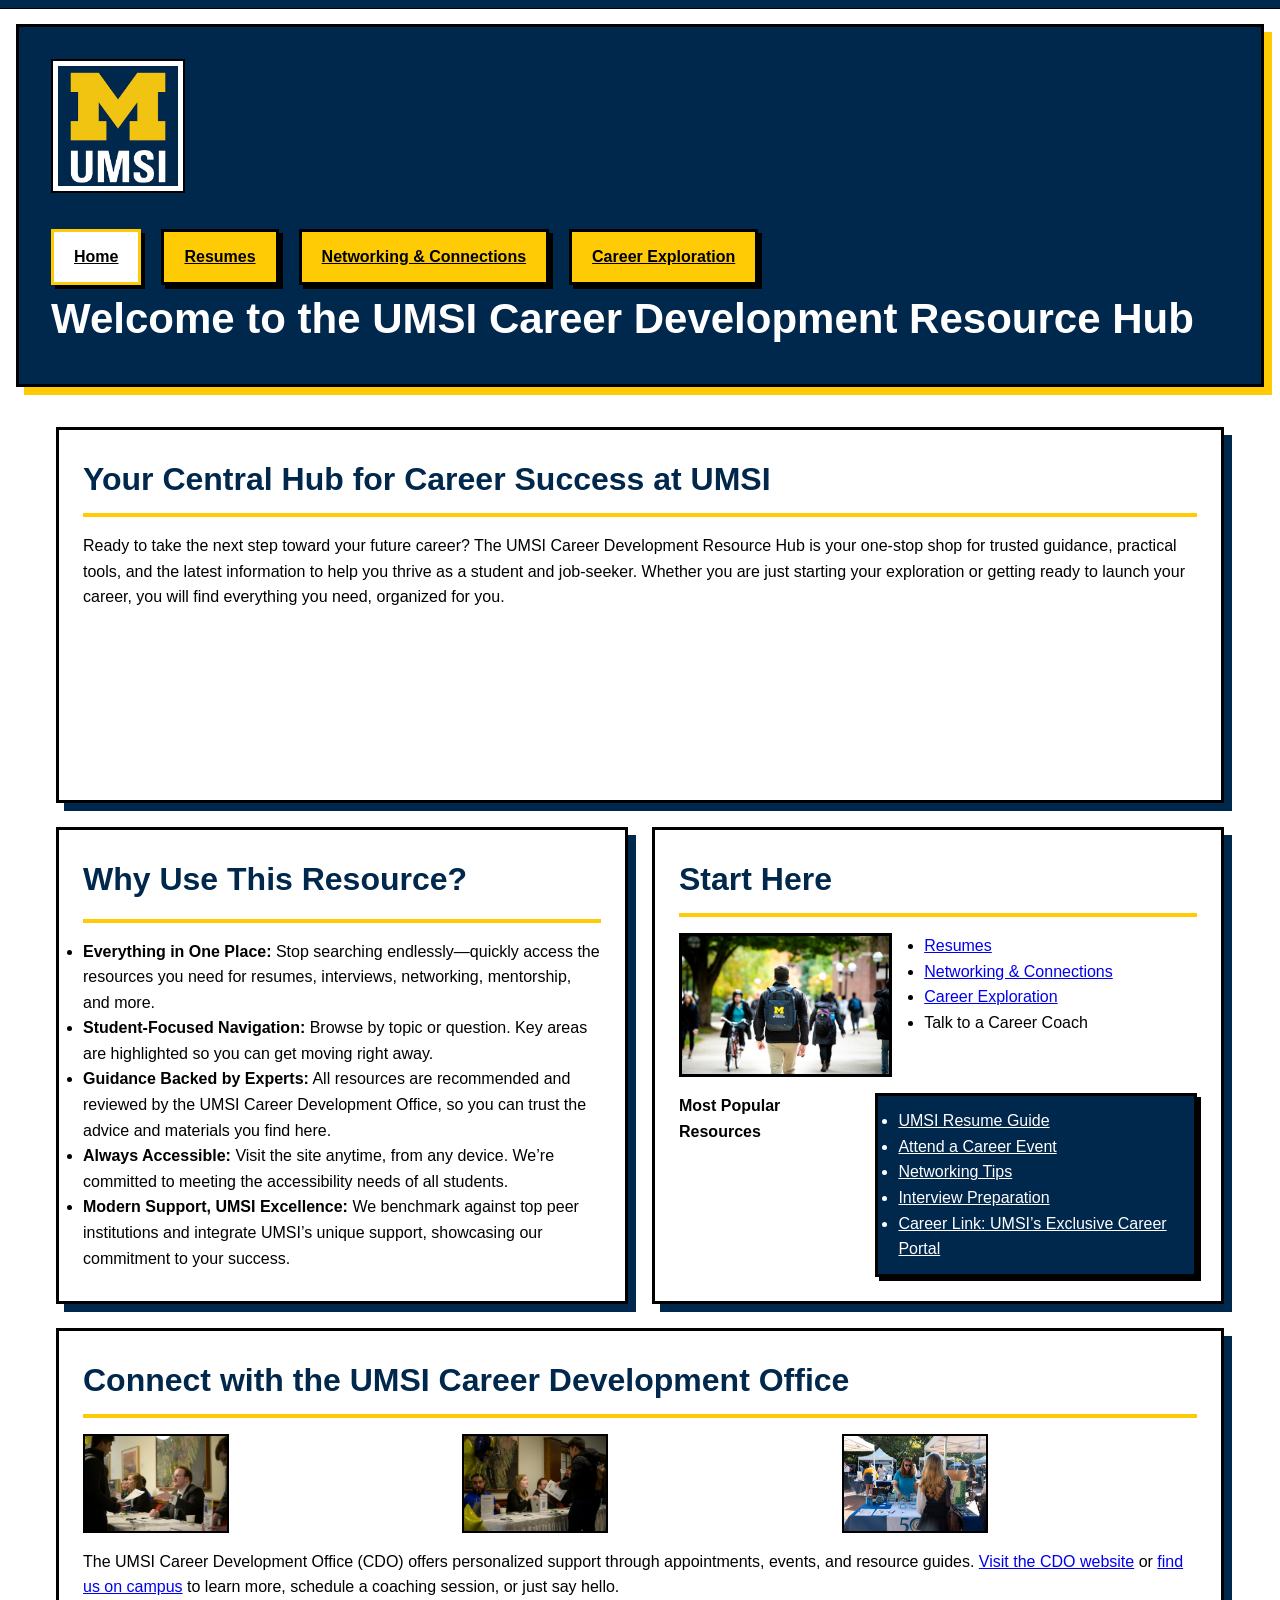
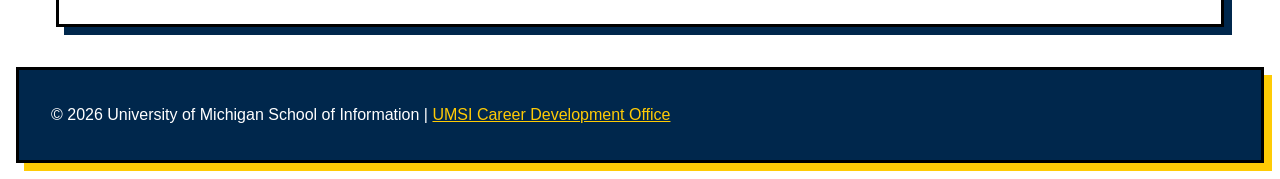
<file: index.html>
<!DOCTYPE html>
<html lang="en">
<head>
    <meta charset="UTF-8">
    <meta name="viewport" content="width=device-width, initial-scale=1.0">
    <link rel="stylesheet" href="css/html5reset.css">
    <link rel="stylesheet" href="css/styles.css">
    <title>MSI Career Development Resource Hub</title>
</head>
<body>

    <header>
  <div class="skip"><a href="">Skip to Main Content</a></div>
        <img src="images/UMSI_signature_vertical_informal_solidblue.jpg" alt="UMSI Logo">
        <nav>
            <ul>
                <li class="active"><a href = "index.html">Home</a></li>
                <li><a href = "resume.html">Resumes</a></li>
                <li><a href = "Networking.html">Networking & Connections</a></li>
                <li><a href = "planning.html">Career Exploration</a></li>
            </ul>
             <div id="scroll-progress-container">
    <div id="scroll-progress"></div>
</div>
        </nav>
    <h1>Welcome to the UMSI Career Development Resource Hub</h1>
    </header>

    <main id="main-content" class="container">
      <section>
      <h2>Your Central Hub for Career Success at UMSI</h2>
      <p>
        Ready to take the next step toward your future career? The UMSI Career Development Resource Hub is your one-stop shop for trusted guidance, practical tools, and the latest information to help you thrive as a student and job-seeker. Whether you are just starting your exploration or getting ready to launch your career, you will find everything you need, organized for you.
      </p>
      <div class="iframe-container">
      <iframe src="https://www.youtube.com/embed/GSjGeDYJ5Nk?si=qhxJPRTIT___x8hG" title="YouTube video player" frameborder="0" allow="accelerometer; autoplay; clipboard-write; encrypted-media; gyroscope; picture-in-picture; web-share" referrerpolicy="strict-origin-when-cross-origin" allowfullscreen></iframe>
    </div>
  </section>

    <section>
      <h2>Why Use This Resource?</h2>


      <ul>
        <li><strong>Everything in One Place:</strong> Stop searching endlessly—quickly access the resources you need for resumes, interviews, networking, mentorship, and more.</li>
        <li><strong>Student-Focused Navigation:</strong> Browse by topic or question. Key areas are highlighted so you can get moving right away.</li>
        <li><strong>Guidance Backed by Experts:</strong> All resources are recommended and reviewed by the UMSI Career Development Office, so you can trust the advice and materials you find here.</li>
        <li><strong>Always Accessible:</strong> Visit the site anytime, from any device. We’re committed to meeting the accessibility needs of all students.</li>
        <li><strong>Modern Support, UMSI Excellence:</strong> We benchmark against top peer institutions and integrate UMSI’s unique support, showcasing our commitment to your success.</li>
      </ul>
    </section>


    <section>
      <h2>Start Here</h2>
      <div>
        <img src="images/UMSI_CampusFall_UMSIBackpack_02.jpg" alt="A student wears a UMSI backpack in fall on the drag.">
        <ul>
            <li><a href="resume.html">Resumes</a></li>
            <li><a href = "Networking.html">Networking & Connections</a></li>
            <li><a href = "planning.html">Career Exploration</a></li>
            <li><a>Talk to a Career Coach</a></li>
        </ul>
      </div>

      <div>
        <h3>Most Popular Resources</h3>
        <ul class="subset">
          <li><a href="https://docs.google.com/document/d/1_1GfDJyVGIgE82MZjVhuWT_aB_2Hcj1NN62FUCXoR_o/edit?tab=t.0" target="_blank">UMSI Resume Guide</a></li>
          <li><a href="https://umich.instructure.com/courses/137916/pages/attend-an-event" target="_blank">Attend a Career Event</a></li>
          <li><a href="https://docs.google.com/document/d/18HMt79BU8ovGf9z7_P7No5tuwUS6qHNW5u0sgrepLtE/edit?tab=t.0" target="_blank">Networking Tips</a></li>
          <li><a href="https://docs.google.com/presentation/d/15n-XqsFEntdbkZz89K-ohf7Or1NnCt5CQNDG-6fh2a0/edit?usp=sharing"target="_blank">Interview Preparation</a></li>
          <li><a href="https://si-umich.12twenty.com/Login" target="_blank">Career Link: UMSI’s Exclusive Career Portal</a></li>
        </ul>
      </div>
    </section>

    <section>
      <h2>Connect with the UMSI Career Development Office</h2>
      <div class="collage">
        <img src="images/resume1.jpg" alt="A student talks to a recruiter at umsi career fair.">
        <img src="images/resume2.jpg" alt="A student talks to a recruiter at a career fair.">
        <img src="images/MCOMMONS-Earthfest2025-4.jpg" alt="A student talks to a recruiter at a career fair.">
      </div>
      <p>
        The UMSI Career Development Office (CDO) offers personalized support through appointments, events, and resource guides. <a href="https://umich.instructure.com/courses/137916" target="_blank">Visit the CDO website</a> or <a href="https://www.si.umich.edu/about-umsi/getting-umsi" target="_blank">find us on campus</a> to learn more, schedule a coaching session, or just say hello.
      </p>
    </section>
       
        <!-- Content taken & modified from UMGPT with the prompt, "Write me a webpage of intro content to help meet the following requirements - this is for the home page": and then pasted in the client objectives & project requirements"
        UMGPT. (2025). UMGPT ( GPT-4.1 August 25th version) [Large language model]. -->
    </main>
    <footer>
        <p>&copy; <span id="current-year"></span> University of Michigan School of Information | <a href="https://umich.instructure.com/courses/137916">UMSI Career Development Office</a></p>
        </footer>
        <script>
// Logic adapted from KirstyF (Stack Overflow: https://stackoverflow.com/q/78168399)
const progress = () => {
    // We use documentElement to track the scroll of the entire page
    const winScroll = window.pageYOffset || document.documentElement.scrollTop;
    const height = document.documentElement.scrollHeight - document.documentElement.clientHeight;
    const scrollProgress = (winScroll / height) * 100;
    
    const progressBar = document.getElementById('scroll-progress');
    if (progressBar) {
        progressBar.style.width = scrollProgress + "%";
    }
}

window.addEventListener('scroll', progress);
document.getElementById('current-year').textContent = new Date().getFullYear();
</script>
</body>
</html>

<!-- Title: "Yellowed" CSS Style
Author: Stephanie Eckles & contributors (stylestage.dev)
Date Accessed: June 11, 2024
Type: CSS Style Inspiration
Availability: https://stylestage.dev/styles/yellowed/
Note: Style concepts inspired this design.

Title: Source code from JSFiddle
Author: Unknown (JSFiddle user, no author listed)
Date accessed: June 11, 2024
Type: Source code (HTML/CSS/JavaScript)
Availability: https://jsfiddle.net/fh0tL1as/
Note: Used algorithm/concept as reference for the FAQ accordions 

Title: CSS Box-Shadow Property 
ReferenceAuthor: W3Schools.comDate 
Accessed: June 11, 2024
Type: Documentation/Reference
Availability: https://www.w3schools.com/cssref/css3_pr_box-shadow.php
Note: Box shadow property uses this as a reference.

Title: Vanilla JavaScript to show scroll progress bar that fills only while scrolling
ReferenceAuthor: Stack Overflow (community contributors)
Date Accessed: March 29, 2026
Type: Q&A / Technical Reference
Availability: https://stackoverflow.com/questions/78168399/vanilla-javascript-to-show-scroll-progress-bar-that-fills-only-while-scrolling-t
Note: Implementing a scroll progress bar in vanilla JavaScript.-->
</file>
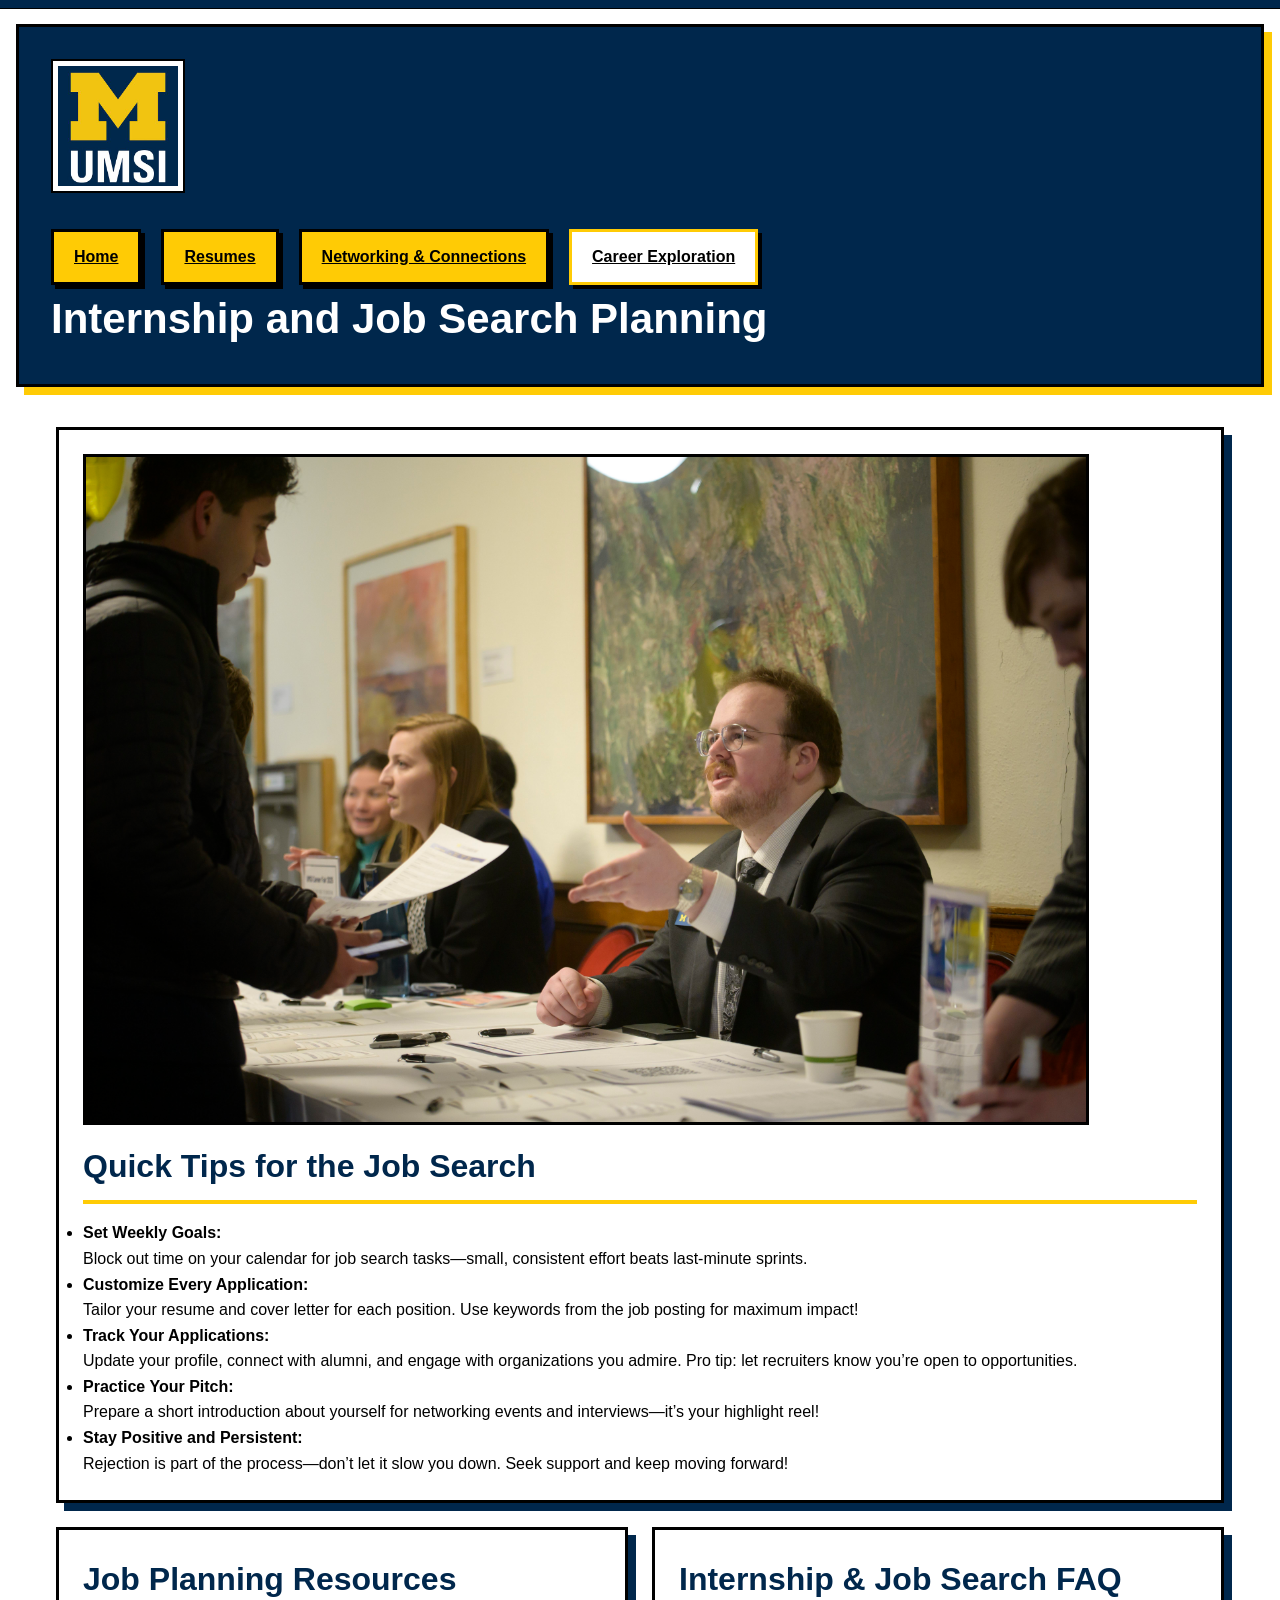
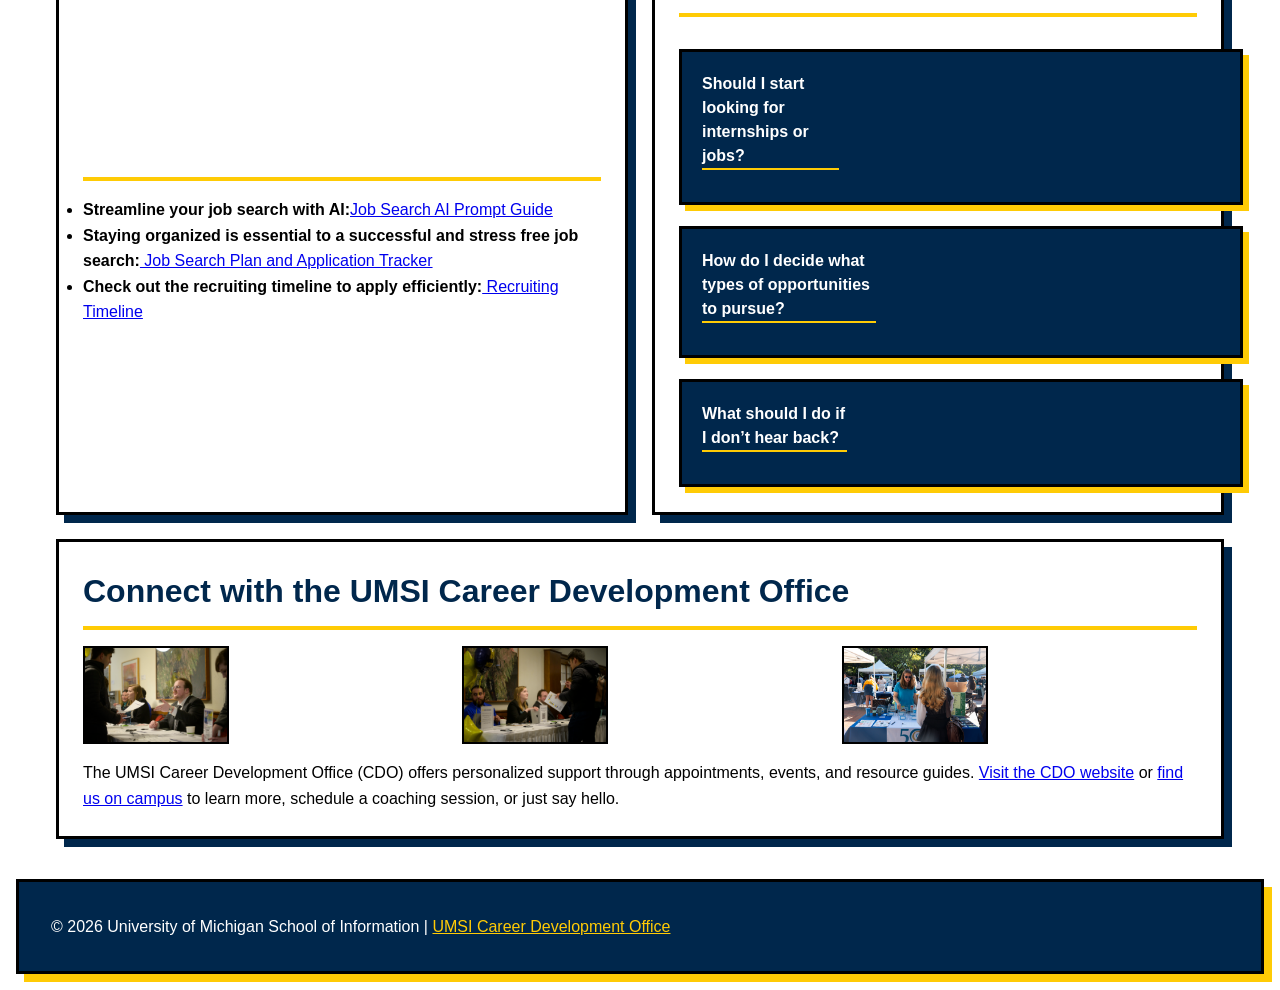
<file: planning.html>
<!DOCTYPE html>
<html lang="en">
<head>
    <meta charset="UTF-8">
    <meta name="viewport" content="width=device-width, initial-scale=1.0">
    <link rel="stylesheet" href="css/html5reset.css">
    <link rel="stylesheet" href="css/styles.css">
    <title>Career Exploration</title>
</head>
<body>

    <header>
   <div class="skip"><a href="#main-content">Skip to Main Content</a></div>
        <img src="images/UMSI_signature_vertical_informal_solidblue.jpg" alt="UMSI Logo">
        <nav>
            <ul>
                <li><a href = "index.html">Home</a></li>
                <li><a href = "resume.html">Resumes</a></li>
                <li><a href = "Networking.html">Networking & Connections</a></li>
                <li class="active"><a href = "planning.html">Career Exploration</a></li>
            </ul>
            <div id="scroll-progress-container">
    <div id="scroll-progress"></div>
</div>
        </nav>
    <h1>Internship and Job Search Planning</h1>
    </header>

     <main id="main-content" class="container">

      <section>
            <img src="images/resume1.jpg" width="1000" alt="Two professionals reviewing a resume together.">
      <h2>Quick Tips for the Job Search</h2>
     <ul>
      <li><strong>Set Weekly Goals:</strong> <p>Block out time on your calendar for job search tasks—small, consistent effort beats last-minute sprints.</p></li>
      <li><strong>Customize Every Application:</strong> <p>Tailor your resume and cover letter for each position. Use keywords from the job posting for maximum impact!</p></li>
      <li><strong>Track Your Applications:</strong> <p>Update your profile, connect with alumni, and engage with organizations you admire. Pro tip: let recruiters know you’re open to opportunities.</p></li>
      <li><strong>Practice Your Pitch:</strong> <p>Prepare a short introduction about yourself for networking events and interviews—it’s your highlight reel!</p></li>
      <li><strong>Stay Positive and Persistent:</strong> <p>Rejection is part of the process—don’t let it slow you down. Seek support and keep moving forward!</p></li>
     </ul>
      </section>

      <section>
      <h2>Job Planning Resources</h2>
      <ul>
        <li><strong>Streamline your job search with AI:</strong><a href="https://umich.instructure.com/courses/137916/modules/items/4342588" target="_blank">Job Search AI Prompt Guide</a></li>
        <li><strong>Staying organized is essential to a successful and stress free job search:</strong><a href="https://umich.instructure.com/courses/137916/modules/items/3588808" target="blank"> Job Search Plan and Application Tracker</a></li>
        <li><strong>Check out the recruiting timeline to apply efficiently:</strong><a href="https://docs.google.com/document/d/14Q3v3K5_SwgIAbkhCgyX9Vd3JPs9nR245ACvP3Csq5I/edit?tab=t.0" target="blank"> Recruiting Timeline</a></li>
      </ul>
      </section>

      <section>
      <h2>Internship & Job Search FAQ</h2>
<!-- Acknowledgement: The logic in this dropdown function was adapted   from a code example found on JSFiddle (https://jsfiddle.net/fh0tL1as/). -->
       <div class="wrapper">
    <div class="tab blue">
      <input id="tab-four" type="checkbox" name="tabs2">
      <label for="tab-four">Should I start looking for internships or jobs?</label>
      <div class="tab-content">
        <p>It’s never too early—many employers recruit months in advance. Aim to start researching opportunities early in the semester.</p>
      </div>
    </div>
    <div class="tab blue">
      <input id="tab-five" type="checkbox" name="tabs2">
      <label for="tab-five">How do I decide what types of opportunities to pursue?</label>
      <div class="tab-content">
        <p>List your interests, skills, and values. Talk to a coach, attend career events, and seek out alumni for advice.</p>
      </div>
    </div>
    <div class="tab blue">
      <input id="tab-six" type="checkbox" name="tabs2">
      <label for="tab-six">What should I do if I don’t hear back?</label>
      <div class="tab-content">
        <p>Follow up respectfully after two weeks—and keep applying elsewhere! The right fit is out there.</p>
      </div>
    </div>
  </div>
    </section>

      <section>
      <h2>Connect with the UMSI Career Development Office</h2>
       <div class="collage">
        <img src="images/resume1.jpg" alt="A student talks to a recruiter at a career fair.">
        <img src="images/resume2.jpg" alt="A student talks to a recruiter at a career fair.">
        <img src="images/MCOMMONS-Earthfest2025-4.jpg" alt="A student talks to a recruiter at a career fair.">
      </div>
      <p>
        The UMSI Career Development Office (CDO) offers personalized support through appointments, events, and resource guides. <a href="https://umich.instructure.com/courses/137916" target="_blank">Visit the CDO website</a> or <a href="https://www.si.umich.edu/about-umsi/getting-umsi" target="_blank">find us on campus</a> to learn more, schedule a coaching session, or just say hello.
      </p>
      </section>

        <!-- Content taken & modified from UMGPT with the prompt, "write content for a page about planning your internship search for the CDO website of UMSI. Take this page as an example"
        UMGPT. (2026). UMGPT ( GPT-4.1) [Large language model]. -->

    </main>

    <footer>
        <p>&copy; <span id="current-year"></span> University of Michigan School of Information | <a href="https://umich.instructure.com/courses/137916">UMSI Career Development Office</a></p>
        </footer>
         <script>
// Logic adapted from KirstyF (Stack Overflow: https://stackoverflow.com/q/78168399)
const progress = () => {
    // We use documentElement to track the scroll of the entire page
    const winScroll = window.pageYOffset || document.documentElement.scrollTop;
    const height = document.documentElement.scrollHeight - document.documentElement.clientHeight;
    const scrollProgress = (winScroll / height) * 100;
    
    const progressBar = document.getElementById('scroll-progress');
    if (progressBar) {
        progressBar.style.width = scrollProgress + "%";
    }
}

window.addEventListener('scroll', progress);
document.getElementById('current-year').textContent = new Date().getFullYear();
</script>
</body>
</html>
<!-- Title: "Yellowed" CSS Style
Author: Stephanie Eckles & contributors (stylestage.dev)
Date Accessed: June 11, 2024
Type: CSS Style Inspiration
Availability: https://stylestage.dev/styles/yellowed/
Note: Style concepts inspired this design.

Title: Source code from JSFiddle
Author: Unknown (JSFiddle user, no author listed)
Date accessed: June 11, 2024
Type: Source code (HTML/CSS/JavaScript)
Availability: https://jsfiddle.net/fh0tL1as/
Note: Used algorithm/concept as reference for the FAQ accordions 

Title: CSS Box-Shadow Property 
ReferenceAuthor: W3Schools.comDate 
Accessed: June 11, 2024
Type: Documentation/Reference
Availability: https://www.w3schools.com/cssref/css3_pr_box-shadow.php
Note: Box shadow property uses this as a reference.

Title: Vanilla JavaScript to show scroll progress bar that fills only while scrolling
ReferenceAuthor: Stack Overflow (community contributors)
Date Accessed: March 29, 2026
Type: Q&A / Technical Reference
Availability: https://stackoverflow.com/questions/78168399/vanilla-javascript-to-show-scroll-progress-bar-that-fills-only-while-scrolling-t
Note: Implementing a scroll progress bar in vanilla JavaScript.-->
</file>
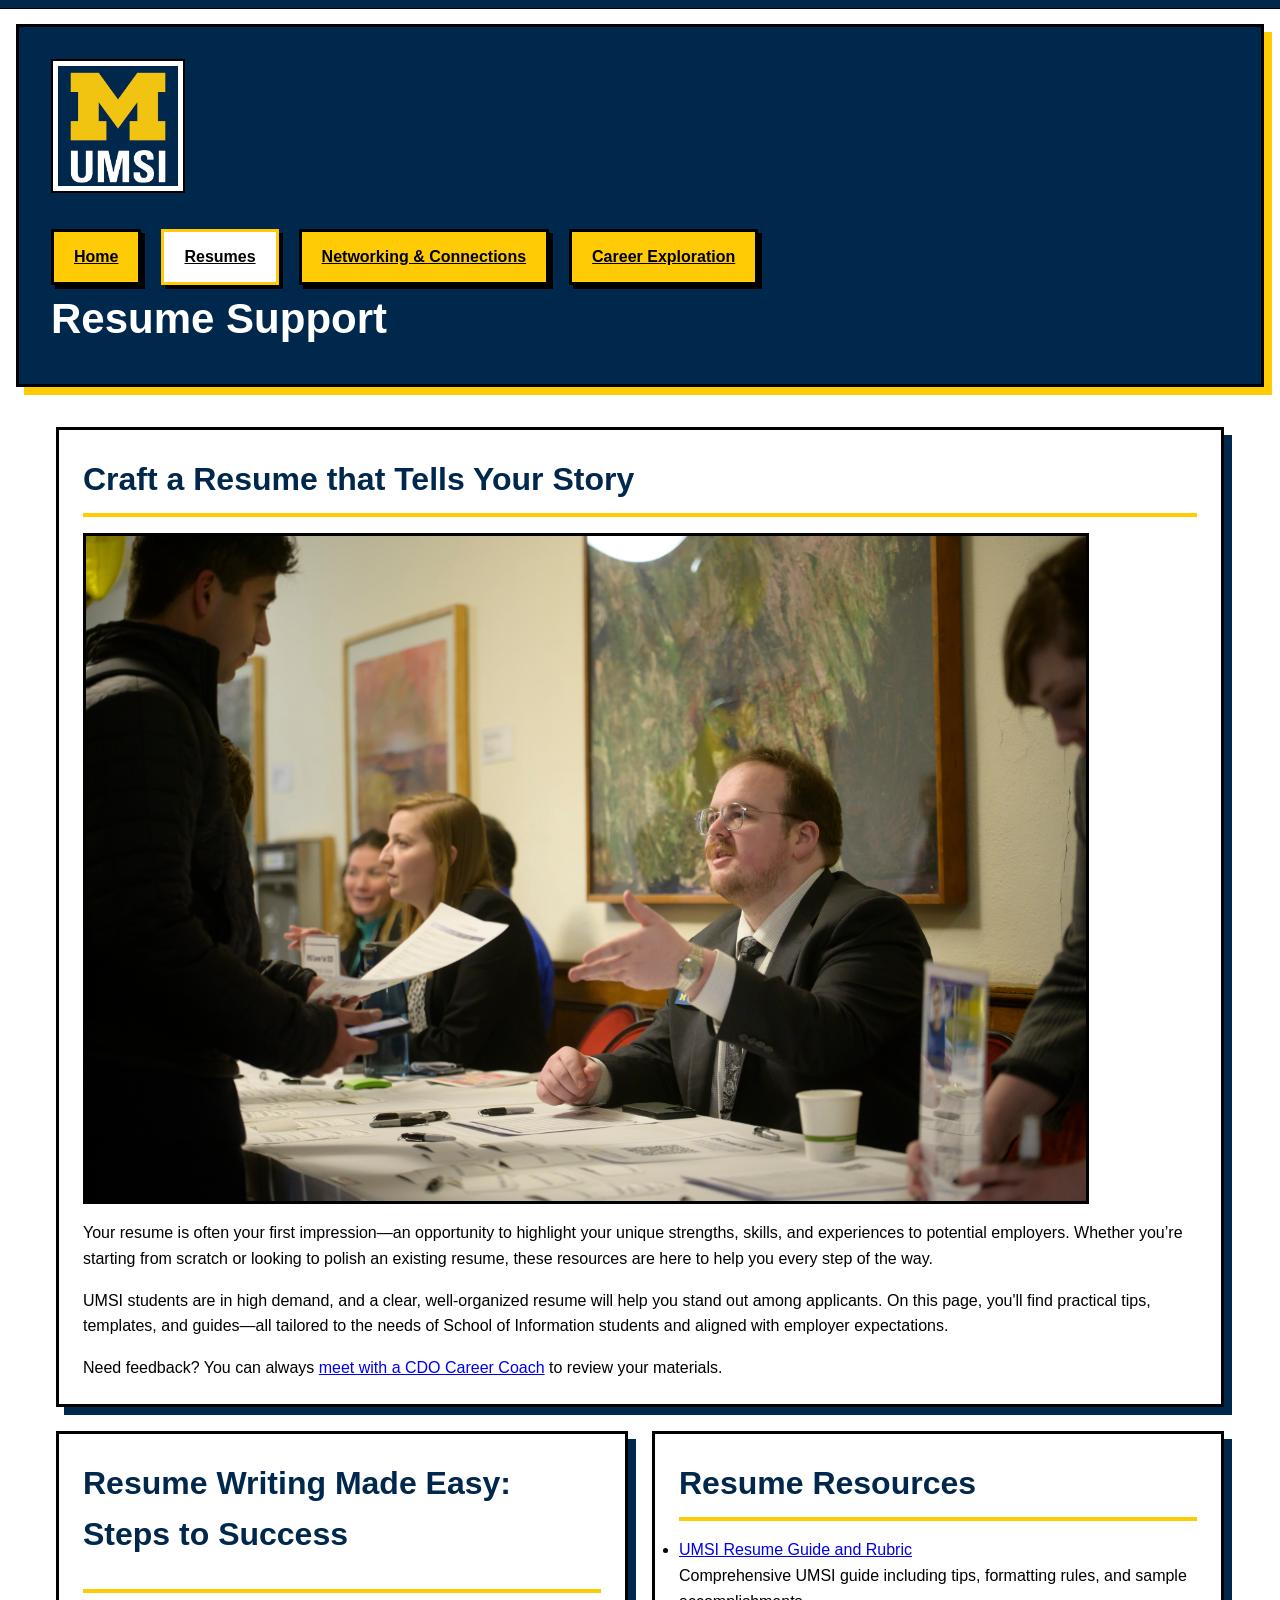
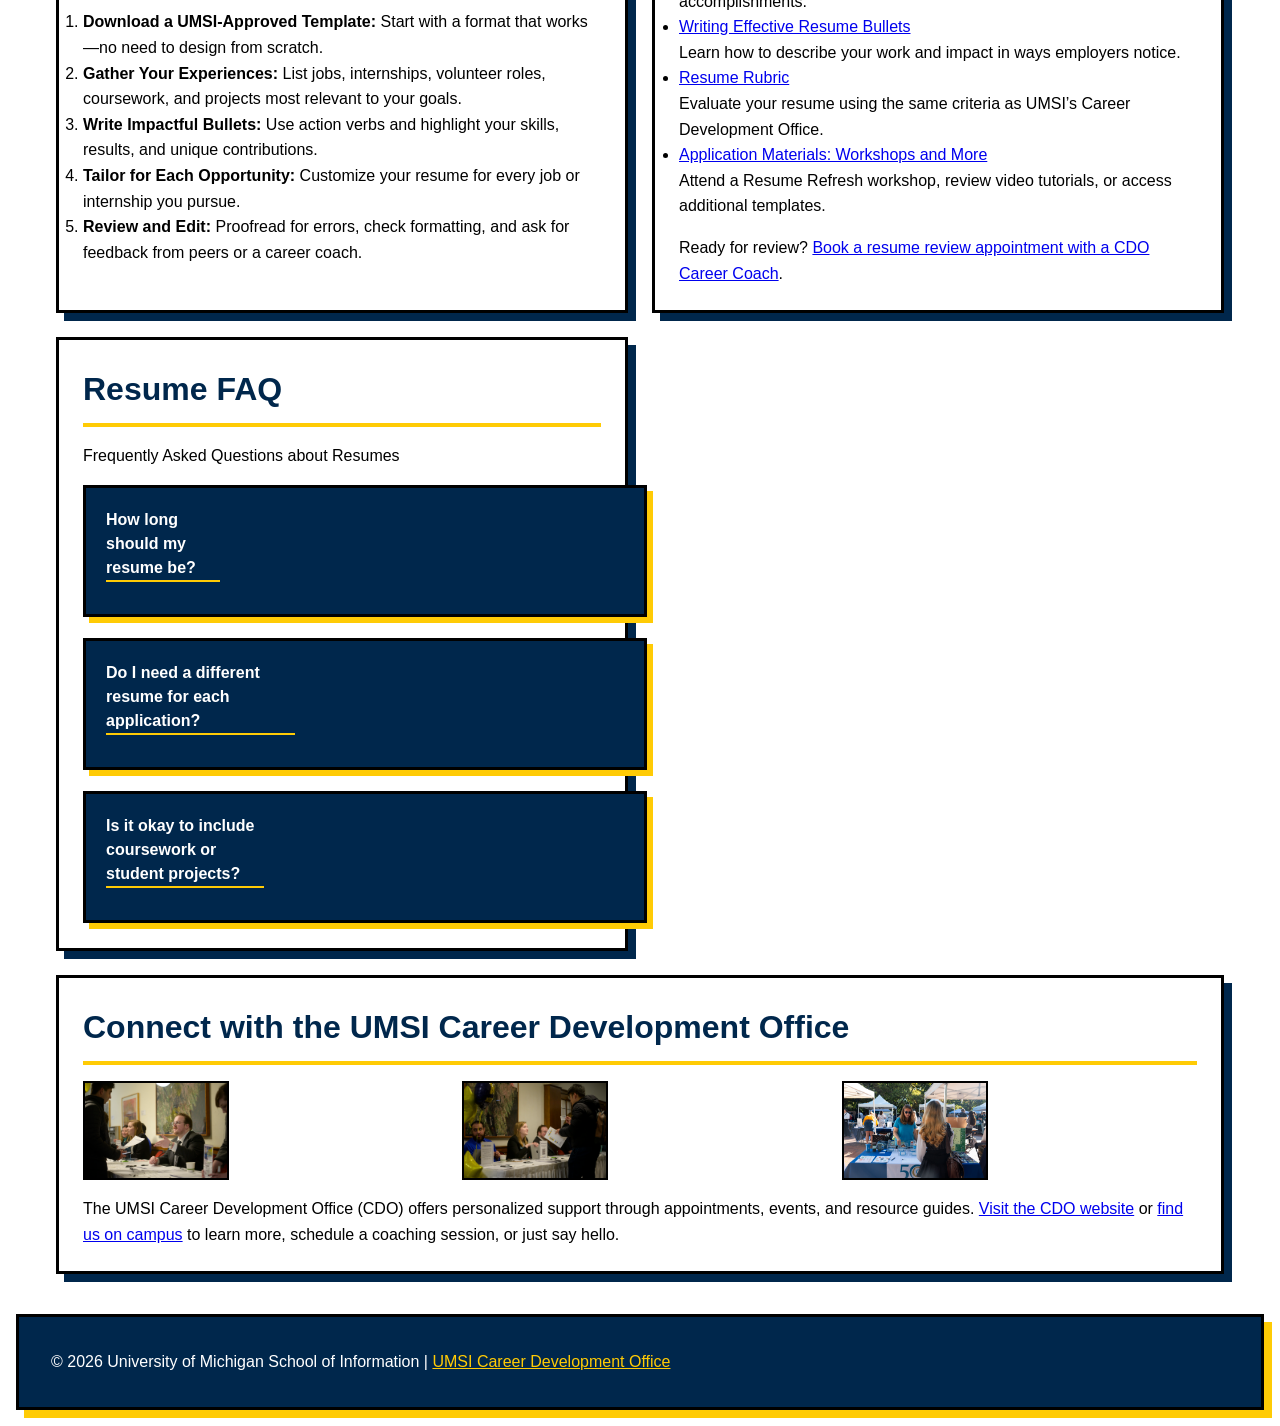
<file: resume.html>
<!DOCTYPE html>
<html lang="en">
<head>
    <meta charset="UTF-8">
    <meta name="viewport" content="width=device-width, initial-scale=1.0">
    <link rel="stylesheet" href="css/html5reset.css">
    <link rel="stylesheet" href="css/styles.css">
    <title>Resumes</title>
</head>
<body>

    <header>
  <div class="skip"><a href="">Skip to Main Content</a></div>
        <img src="images/UMSI_signature_vertical_informal_solidblue.jpg" alt="UMSI Logo">
        <nav>
            <ul>
                <li><a href = "index.html">Home</a></li>
                <li class="active"><a href = "resume.html">Resumes</a></li>
                <li><a href = "Networking.html">Networking & Connections</a></li>
                <li><a href = "planning.html">Career Exploration</a></li>
            </ul>
            <div id="scroll-progress-container">
    <div id="scroll-progress"></div>
</div>
        </nav>
        <h1>Resume Support</h1>

    </header>
 <main id="main-content" class="container">
  
  <section>
    <h2>Craft a Resume that Tells Your Story</h2>
    <img src="images/resume1.jpg" width="1000" alt="Two professionals reviewing a resume together.">
    <p>
      Your resume is often your first impression—an opportunity to highlight your unique strengths, skills, and experiences to potential employers. Whether you’re starting from scratch or looking to polish an existing resume, these resources are here to help you every step of the way.
    </p>
    <p>
      UMSI students are in high demand, and a clear, well-organized resume will help you stand out among applicants. On this page, you'll find practical tips, templates, and guides—all tailored to the needs of School of Information students and aligned with employer expectations.
    </p>
    <p>
      Need feedback? You can always <a href="https://umich.instructure.com/courses/137916/pages/talk-to-a-career-coach" target="_blank">meet with a CDO Career Coach</a> to review your materials.
    </p>
  </section>
  
  <section>
    <h2>Resume Writing Made Easy: Steps to Success</h2>
    <ol>
      <li><strong>Download a UMSI-Approved Template:</strong> Start with a format that works—no need to design from scratch.</li>
      <li><strong>Gather Your Experiences:</strong> List jobs, internships, volunteer roles, coursework, and projects most relevant to your goals.</li>
      <li><strong>Write Impactful Bullets:</strong> Use action verbs and highlight your skills, results, and unique contributions.</li>
      <li><strong>Tailor for Each Opportunity:</strong> Customize your resume for every job or internship you pursue.</li>
      <li><strong>Review and Edit:</strong> Proofread for errors, check formatting, and ask for feedback from peers or a career coach.</li>
    </ol>
  </section>

  <section>
    <h2>Resume Resources</h2>
    <ul>
      <li>
        <a href="https://docs.google.com/document/d/1_1GfDJyVGIgE82MZjVhuWT_aB_2Hcj1NN62FUCXoR_o/edit?tab=t.0" target="_blank">
          UMSI Resume Guide and Rubric
        </a> <br>
        Comprehensive UMSI guide including tips, formatting rules, and sample accomplishments.
      </li>
      <li>
        <a href="https://docs.google.com/document/d/1-EVZYH_Fic4mfLVGOXyHTSeRwBWmmi2WHSgGDLGGPEs/edit?tab=t.0" target="_blank">
          Writing Effective Resume Bullets
        </a> <br>
        Learn how to describe your work and impact in ways employers notice.
      </li>
      <li>
        <a href="https://docs.google.com/document/d/1vJMfgw9nwpHN9Sy0L0RP0aNBbaDSsiLPc2vy-doac6s/edit?tab=t.0" target="_blank">
          Resume Rubric
        </a> <br>
        Evaluate your resume using the same criteria as UMSI’s Career Development Office.
      </li>
      <li>
        <a href="https://docs.google.com/document/d/1vJMfgw9nwpHN9Sy0L0RP0aNBbaDSsiLPc2vy-doac6s/edit?tab=t.0" target="_blank">
          Application Materials: Workshops and More
        </a> <br>
        Attend a Resume Refresh workshop, review video tutorials, or access additional templates.
      </li>
    </ul>
    <p>
      Ready for review? <a href="https://umich.instructure.com/courses/137916/pages/talk-to-a-career-coach" target="_blank">Book a resume review appointment with a CDO Career Coach</a>.
    </p>
  </section>

  <section>
    <h2>Resume FAQ</h2>
<!-- Acknowledgement: The logic in this dropdown function was adapted from a code example found on JSFiddle (https://jsfiddle.net/fh0tL1as/). -->
 <fieldset>
      <legend>Frequently Asked Questions about Resumes</legend>
     <div class="wrapper">
    <div class="tab blue">
      <input id="tab-four" type="checkbox" name="tabs2">
      <label for="tab-four">How long should my resume be?</label>
      <div class="tab-content">
        <p>For most UMSI students and new grads, one page is best. More experienced professionals may require two pages.</p>
      </div>
    </div>
    <div class="tab blue">
      <input id="tab-five" type="checkbox" name="tabs2">
      <label for="tab-five">Do I need a different resume for each application?</label>
      <div class="tab-content">
        <p>It’s wise to tailor your resume to the requirements and keywords of each opportunity.</p>
      </div>
    </div>
    <div class="tab blue">
      <input id="tab-six" type="checkbox" name="tabs2">
      <label for="tab-six">Is it okay to include coursework or student projects?</label>
      <div class="tab-content">
        <p>Absolutely! UMSI coursework and projects are valued by employers, especially if they show relevant skills and impact.</p>
      </div>
    </div>
  </div>
  </fieldset>
  </section>
  <section>
      <h2>Connect with the UMSI Career Development Office</h2>
       <div class="collage">
        <img src="images/resume1.jpg" alt="A student talks to a recruiter at a career fair.">
        <img src="images/resume2.jpg" alt="A student talks to a recruiter at a career fair.">
        <img src="images/MCOMMONS-Earthfest2025-4.jpg" alt="A student talks to a recruiter at a career fair.">
      </div>
      <p>
        The UMSI Career Development Office (CDO) offers personalized support through appointments, events, and resource guides. <a href="https://umich.instructure.com/courses/137916" target="_blank">Visit the CDO website</a> or <a href="https://www.si.umich.edu/about-umsi/getting-umsi" target="_blank">find us on campus</a> to learn more, schedule a coaching session, or just say hello.
      </p>
      </section>

        <!-- Content taken & modified from UMGPT with the prompt, "for the same content write me some intro content and resources for a resume page" - this was after I had asked for content for the home page.
        UMGPT. (2025). UMGPT (GPT-4.1 August 25th version) [Large language model]. -->
    </main>
    <footer>
        <p>&copy; <span id="current-year"></span> University of Michigan School of Information | <a href="https://umich.instructure.com/courses/137916">UMSI Career Development Office</a></p>
        </footer>
     <script>
// Logic adapted from KirstyF (Stack Overflow: https://stackoverflow.com/q/78168399)
const progress = () => {
    // We use documentElement to track the scroll of the entire page
    const winScroll = window.pageYOffset || document.documentElement.scrollTop;
    const height = document.documentElement.scrollHeight - document.documentElement.clientHeight;
    const scrollProgress = (winScroll / height) * 100;
    
    const progressBar = document.getElementById('scroll-progress');
    if (progressBar) {
        progressBar.style.width = scrollProgress + "%";
    }
}

window.addEventListener('scroll', progress);
document.getElementById('current-year').textContent = new Date().getFullYear();
</script>
</body>

</html>
<!-- Title: "Yellowed" CSS Style
Author: Stephanie Eckles & contributors (stylestage.dev)
Date Accessed: June 11, 2024
Type: CSS Style Inspiration
Availability: https://stylestage.dev/styles/yellowed/
Note: Style concepts inspired this design.

Title: Source code from JSFiddle
Author: Unknown (JSFiddle user, no author listed)
Date accessed: June 11, 2024
Type: Source code (HTML/CSS/JavaScript)
Availability: https://jsfiddle.net/fh0tL1as/
Note: Used algorithm/concept as reference for the FAQ accordions 

Title: CSS Box-Shadow Property 
ReferenceAuthor: W3Schools.comDate 
Accessed: June 11, 2024
Type: Documentation/Reference
Availability: https://www.w3schools.com/cssref/css3_pr_box-shadow.php
Note: Box shadow property uses this as a reference.

Title: Vanilla JavaScript to show scroll progress bar that fills only while scrolling
ReferenceAuthor: Stack Overflow (community contributors)
Date Accessed: March 29, 2026
Type: Q&A / Technical Reference
Availability: https://stackoverflow.com/questions/78168399/vanilla-javascript-to-show-scroll-progress-bar-that-fills-only-while-scrolling-t
Note: Implementing a scroll progress bar in vanilla JavaScript.-->
</file>
<file: css/styles.css>
body {
    background-color: #FFFFFF;
    color: #000000;
    font-family: sans-serif;
    line-height: 1.6;
    margin: 0;
    padding: 16px;
}

/* Responsive grid */
.container {
    display: grid;
    grid-template-columns: 1fr;
    gap: 24px;
    max-width: 1200px;
    margin: 0 auto;
}

/* Header and footer */
header, footer {
    grid-column: 1 / -1;
    border: 3px solid #000000;
    background-color: #00274C;
    color: #FFFFFF;
    padding: 32px;
    box-shadow: 8px 8px 0px #FFCB05;
}

header img {
    width: 120px;
    height: auto;
    display: block;
    margin-bottom: 16px;
    background-color: #FFFFFF;
    padding: 5px;
    border: 2px solid #000000;
}
/* <!-- Acknowledgement: The logic in this dropdown function was adapted from a code example found on Stack Overflow (https://stackoverflow.com/questions/78168399/vanilla-javascript-to-show-scroll-progress-bar-that-fills-only-while-scrolling-t). --> */
/* Scroll Progress Bar */
#scroll-progress-container {
    position: fixed;
    top: 0;
    left: 0;
    width: 100%;
    height: 8px; 
    background-color: #00274C; 
    z-index: 10000; 
    border-bottom: 1px solid #000000;
}

#scroll-progress {
    height: 100%;
    width: 0%; 
    background-color: #FFCB05; 
    transition: width 0.1s ease-out; 
}


body {
    padding-top: 24px; 
}

nav ul {
    display: flex;
    flex-wrap: wrap; 
    gap: 12px;
    padding: 0;
}

nav a {
    color: #000000;
    font-weight: 800;
    padding: 12px 20px;
    border: 3px solid #000000;
    background-color: #FFCB05;
    box-shadow: 4px 4px 0px #000000;
    display: inline-block;
}

nav a:hover, nav a:focus {
    background-color: #FFFFFF;
    border-color: black;
}

nav .active a{
    background-color: white;
    color: black;
    border-color: #FFCB05;}

/* Cards */
.iframe-container {
  display: flex;
  justify-content: center;
  align-items: center;
  width: 100%;
}

section {
    background-color: #FFFFFF;
    border: 3px solid #000000;
    padding: 24px;
    box-shadow: 8px 8px 0px #00274C;
    display: grid;
    gap: 16px;
}

h1 { 
    font-size: 28px;
    color: #FFFFFF; 
}

h2 { 
    font-size: 20px; 
    color: #00274C; 
    border-bottom: 4px solid #FFCB05; 
    padding-bottom: 8px; 
}

/* images */
img {
    max-width: 100%;
    height: auto;
    border: 3px solid #000000;
}
.subset {
    display: flex;
    flex-wrap: wrap; 
    gap: 12px;
    font-weight: 100;
    padding: 12px 20px;
    border: 3px solid #000000;
    background-color: #00274C;
    box-shadow: 4px 4px 0px #000000;
    display: inline-block;
}
.subset li a, .subset li{
    color: white;
}
/* Image grid */

.collage{
     display: grid;
     grid-template-columns: 1fr 1fr 1fr;
     gap: 16px;
}
.collage img {
    width: 100%;
    height: auto;
    border: 2px solid #000000;
}

/* <!-- Acknowledgement: The logic in this dropdown function was adapted from a code example found on JSFiddle (https://jsfiddle.net/fh0tL1as/). --> */
/* Accordion styles */
.tab {
  position: relative;
  margin-bottom: 1px;
  width: 100%;
  color: #fff;
  overflow: hidden;
}
input {
  position: absolute;
  opacity: 0;
  z-index: -1;
}
label {
  position: relative;
  display: block;
  padding: 0 0 0 1em;
  background:#00274C;
  font-weight: bold;
  line-height: 3;
  cursor: pointer;
}
.blue label {
  background: #00274C;
}
.tab-content {
  max-height: 0;
  overflow: hidden;
  background:#00274C;
  -webkit-transition: max-height .35s;
  -o-transition: max-height .35s;
  transition: max-height .35s;
}
.blue .tab-content {
  background: #00274C;
}
.tab-content p {
  margin: 1em;
}
/* :checked */
input:checked ~ .tab-content {
  max-height: 10em;
}
/* Icon */
label::after {
  position: absolute;
  right: 0;
  top: 0;
  display: block;
  width: 3em;
  height: 3em;
  line-height: 3;
  text-align: center;
  -webkit-transition: all .35s;
  -o-transition: all .35s;
  transition: all .35s;
}
input[type=checkbox] + label::after {
  content: "+";
}
input[type=radio] + label::after {
  content: "\25BC";
}
input[type=checkbox]:checked + label::after {
  transform: rotate(315deg);
}
input[type=radio]:checked + label::after {
  transform: rotateX(180deg);
}


/* Skip */
.skip a {
    position: absolute;
    top: -100px;
    left: 16px;
    background-color: #FFCB05;
    color: #000000;
    padding: 16px;
    border: 3px solid #000000;
    font-weight: bold;
}

.skip a:focus {
    top: 16px;
}

/* footer link color */
footer a {
    color: #FFCB05;
}

/* Tablet, I used IPad screen size*/
@media screen and (min-width: 768px) {
    
    /* Made it a 2 column grid */
    .container {
        grid-template-columns: 1fr 1fr;
        padding: 40px;
    }

    /* Made header, footer, video, and first sections into single columns */
    header, footer, .iframe-container, section:first-child, section:last-child {
        grid-column: 1 / -1;
    }

    /* Header adjustments */
    header {
        display: flex;
        flex-direction: column;
        align-items: flex-start;
    }

    /* Navigation: Horizontal layout for larger screens */
    nav ul {
        flex-direction: row;
        gap: 20px;
        margin-top: 20px;
    }

    /* Image grid: increase columns on desktop */
    .collage {
        grid-template-columns: 1fr 1fr 1fr;
        gap: 24px;
    }

    /* Layout for the 'Start Here' section on Home Page */
    /* Allows the image and list to sit side-by-side */
    section div {
        display: flex;
        align-items: flex-start;
        gap: 32px;
    }

    section div img {
        max-width: 40%;
    }

    /* Increase font sizes for readability on large displays */
    h1 {
        font-size: 42px;
    }

    h2 {
        font-size: 32px;
    }

   /* FAQ Card Styles */
   /* <!-- Acknowledgement: The logic to modify the dropdown function was adapted from a code example found on Stack Overflow (Availability: https://stackoverflow.com/questions/24809857/trying-to-override-jquery-ui-accordion-styles-with-css-not-working
). --> */
.wrapper {
    display: grid;
    grid-template-columns: 1fr;
    gap: 20px;
    margin-top: 16px;
}

.tab {
    background: #00274C;
    border: 3px solid #000000;
    box-shadow: 6px 6px 0px #FFCB05;
    color: #FFFFFF;
    padding: 20px;
}

/* Hide the interactive elements no longer needed */
.tab input, 
.tab label::after {
    display: none;
}

.tab label {
    font-size: 16px;
    line-height: 24px;
    padding: 0;
    margin-bottom: 12px;
    cursor: default;
    border-bottom: 2px solid #FFCB05;
    display: inline-block;
}
/* Overrides previous accordion logic*/ 
{
    max-height: none !important; 
    overflow: visible;
    opacity: 1;
}

.tab-content p {
    margin: 0;
    line-height: 1.5;
}



/* Title: "Yellowed" CSS Style
Author: Stephanie Eckles & contributors (stylestage.dev)
Date Accessed: March, 2026
Type: CSS Style Inspiration
Availability: https://stylestage.dev/styles/yellowed/
Note: Style concepts inspired this design.

Title: Source code from JSFiddle
Author: Unknown (JSFiddle user, no author listed)
Date accessed: March, 2026
Type: Source code (HTML/CSS/JavaScript)
Availability: https://jsfiddle.net/fh0tL1as/
Note: Used algorithm/concept as reference for the FAQ accordions 

Title: CSS Box-Shadow Property 
ReferenceAuthor: W3Schools.comDate 
Accessed: March, 2026
Type: Documentation/Reference
Availability: https://www.w3schools.com/cssref/css3_pr_box-shadow.php
Note: Box shadow property uses this as a reference.*/

/* Title: Trying to override jQuery UI accordion styles with CSS not working
ReferenceAuthor: Stack Overflow (community contributors)
Date Accessed: March 29, 2026
Type: Q&A / Technical Reference
Availability: https://stackoverflow.com/questions/24809857/trying-to-override-jquery-ui-accordion-styles-with-css-not-working
Note: Overriding jQuery UI accordion styles with CSS. */

/* Title: Vanilla JavaScript to show scroll progress bar that fills only while scrolling
ReferenceAuthor: Stack Overflow (community contributors)
Date Accessed: March 29, 2026
Type: Q&A / Technical Reference
Availability: https://stackoverflow.com/questions/78168399/vanilla-javascript-to-show-scroll-progress-bar-that-fills-only-while-scrolling-t
Note: Implementing a scroll progress bar in vanilla JavaScript. */
</file>
